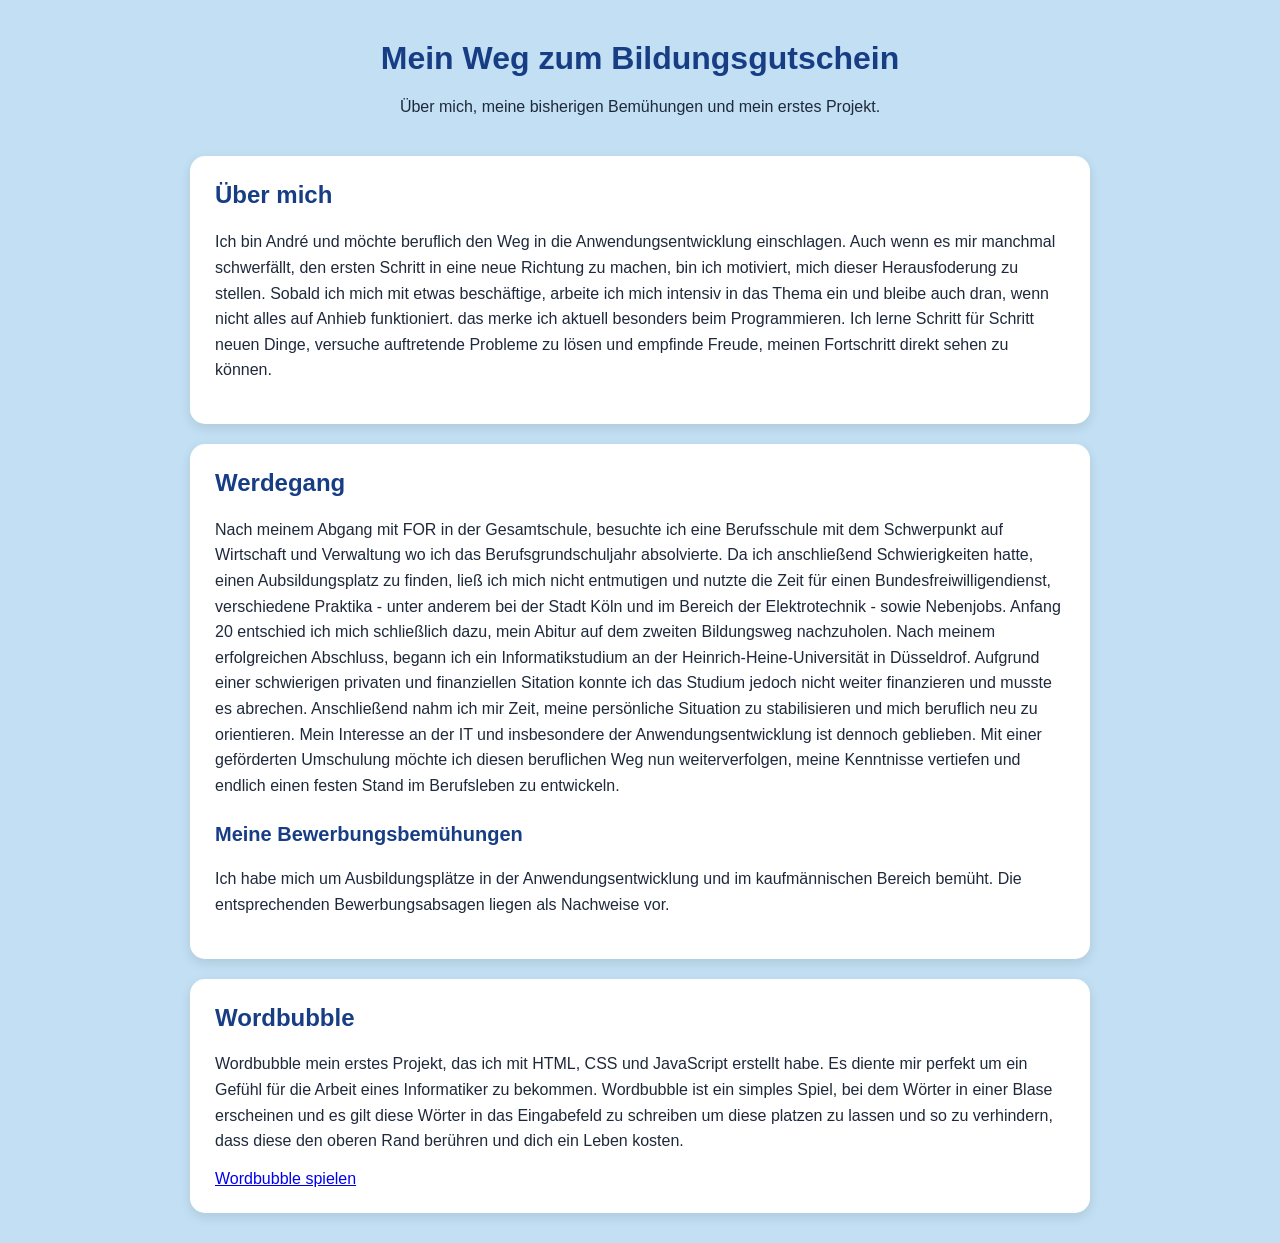
<file: index.html>
<!DOCTYPE html>
<html lang="de">
<head>
     <meta charset="UTF-8">
     <meta name="viewport" content="width=device-width, initial-scale=1.0">
     <link rel="stylesheet" href="style.css">
     <title> Andrés Portfolio</title>
</head>
<body>
    <header>
      <h1>Mein Weg zum Bildungsgutschein</h1>
      <p>Über mich, meine bisherigen Bemühungen und mein erstes Projekt.</p>
    </header>
<main>
     <section id="ueber-mich">
          <h2>Über mich</h2>
          <p>Ich bin André und möchte beruflich den Weg in die Anwendungsentwicklung einschlagen.
             Auch wenn es mir manchmal schwerfällt, den ersten Schritt in eine neue Richtung zu machen, 
             bin ich motiviert, mich dieser Herausfoderung zu stellen. Sobald ich mich mit etwas beschäftige,
             arbeite ich mich intensiv in das Thema ein und bleibe auch dran, wenn nicht alles auf Anhieb funktioniert.
             das merke ich aktuell besonders beim Programmieren. Ich lerne Schritt für Schritt neuen Dinge,
             versuche auftretende Probleme zu lösen und empfinde Freude, meinen Fortschritt direkt sehen zu können.
          </p>
     </section>
     
     
     <section id="werdegang">
          <h2>Werdegang</h2>
          <p>Nach meinem Abgang mit FOR in der Gesamtschule, besuchte ich eine Berufsschule mit dem Schwerpunkt auf Wirtschaft
             und Verwaltung wo ich das Berufsgrundschuljahr absolvierte.

             Da ich anschließend Schwierigkeiten hatte, einen Aubsildungsplatz zu finden, ließ ich mich nicht entmutigen 
             und nutzte die Zeit für einen Bundesfreiwilligendienst, verschiedene Praktika - unter anderem bei der Stadt Köln und im Bereich 
             der Elektrotechnik - sowie Nebenjobs. 

             Anfang 20 entschied ich mich schließlich dazu, mein Abitur auf dem zweiten Bildungsweg nachzuholen. Nach meinem erfolgreichen Abschluss,
             begann ich ein Informatikstudium an der Heinrich-Heine-Universität in Düsseldrof. Aufgrund einer schwierigen privaten 
             und finanziellen Sitation konnte ich das Studium jedoch nicht weiter finanzieren und musste es abrechen. Anschließend nahm ich mir Zeit,
             meine persönliche Situation zu stabilisieren und mich beruflich neu zu orientieren.

             Mein Interesse an der IT und insbesondere der Anwendungsentwicklung ist dennoch geblieben. 
             Mit einer geförderten Umschulung möchte ich diesen beruflichen Weg nun weiterverfolgen, meine Kenntnisse vertiefen und endlich
             einen festen Stand im Berufsleben zu entwickeln.</p>
          <h3>Meine Bewerbungsbemühungen</h3>
          <p>
               Ich habe mich um Ausbildungsplätze in der
               Anwendungsentwicklung und im kaufmännischen
               Bereich bemüht. Die entsprechenden
               Bewerbungsabsagen liegen als Nachweise vor.
    </p>
     
     
     
          </section>
    
    
     <section id="projekt">
          <h2>Wordbubble</h2>
          <p>Wordbubble mein erstes Projekt, das ich mit HTML, CSS und JavaScript erstellt habe. Es diente mir perfekt um ein Gefühl
               für die Arbeit eines Informatiker zu bekommen. Wordbubble ist ein simples Spiel, bei dem Wörter in einer Blase erscheinen und
               es gilt diese Wörter in das Eingabefeld zu schreiben um diese platzen zu lassen und so zu verhindern, dass diese den oberen Rand
               berühren und dich ein Leben kosten.
          </p>
          <a href="Wordbubble/index.html">Wordbubble spielen</a>
     </section>
      

</main>
</body>
</html>
</file>
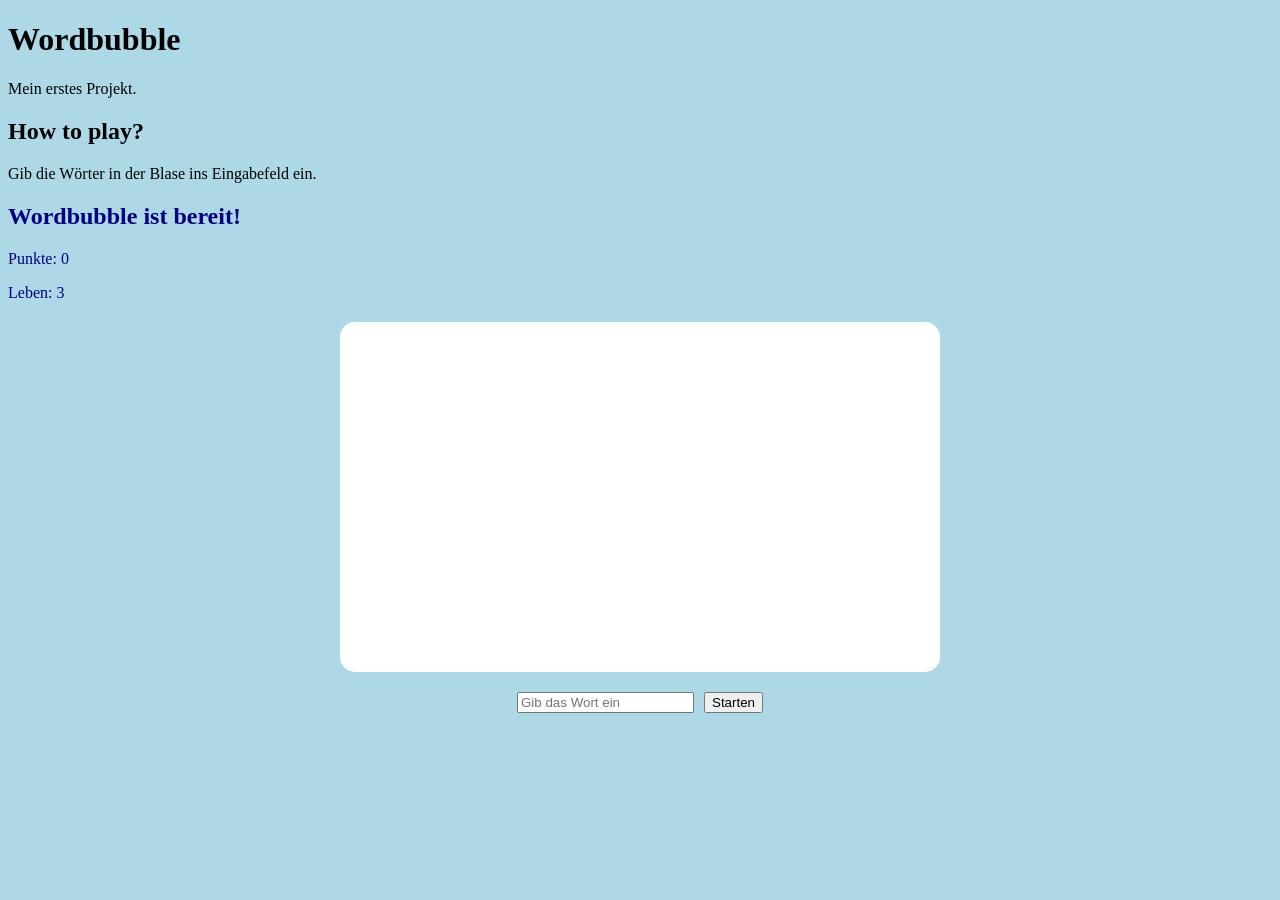
<file: Wordbubble/index.html>
<!DOCTYPE html> 
<html lang="de">
<head>
    <meta charset="UTF-8">
    <link rel="stylesheet" href="style.css">
    <title>Wordbubble</title>
</head>    
<body>
  <h1>Wordbubble</h1>
  <p>Mein erstes Projekt.</p>
  
  <h2>How to play?</h2>
  <p>Gib die Wörter in der Blase ins Eingabefeld ein.</p>

  <h2 id="game-title">Wordbubble</h2>
  <p id="score">Punkte: 0</p>
  <p id="lives">Leben: 3</p>

    <div id="game-area">
    </div>
     
    <div id="controls">
      <input type="text" id="word-input" placeholder="Gib das Wort ein">
      <button type="button" id="start-button">Starten</button>
    </div>

  <script src="script.js"></script>

  </body>
</html>
</file>
<file: style.css>
body {
      background-color: #c2dff3;
      color: #1e293b;
      font-family: Arial, sans-serif;
}
header {
      max-width: 900px;
      margin: 40px auto;
      text-align: center;
}
header h1 {
      color: #173d85;
}


main {
      max-width: 900px;
      margin: 30px auto;
}
section {
      background-color: #ffffff;
        padding: 25px;
        margin-bottom: 20px;
        border-radius: 15px;
        box-shadow: 0 4px 12px rgba(0, 0, 0, 0.1);
}
section h2 {
      color: #173d85;  
      margin-top: 0;
      font-size: 24px;
}      
section h3 {
    color: #173d85;
    font-size: 20px;
    margin-top: 25px;
}


section p {
      line-height: 1.6;
      font-size: 16px;
}
</file>
<file: Wordbubble/style.css>
body {background-color: lightblue;
color: black}
#game-title{color:navy}
#score{color:navy}
#lives{color:navy}
#game-area{width: 600px;height: 350px;background-color: white;margin: 20px auto;border-radius: 15px;
    overflow:hidden;position:relative;}
.bubble{width: 100px;height:100px;background-color:lightblue;border-radius: 50%;position:absolute;
    display:inline-flex;justify-content:center;align-items:center;bottom:0;animation: floatUp 8s linear forwards;}
@keyframes floatUp{
from {transform: translateY(0);}
to {transform: translateY(-350px)}
}


#controls{display:flex;justify-content:center;gap:10px}
</file>
